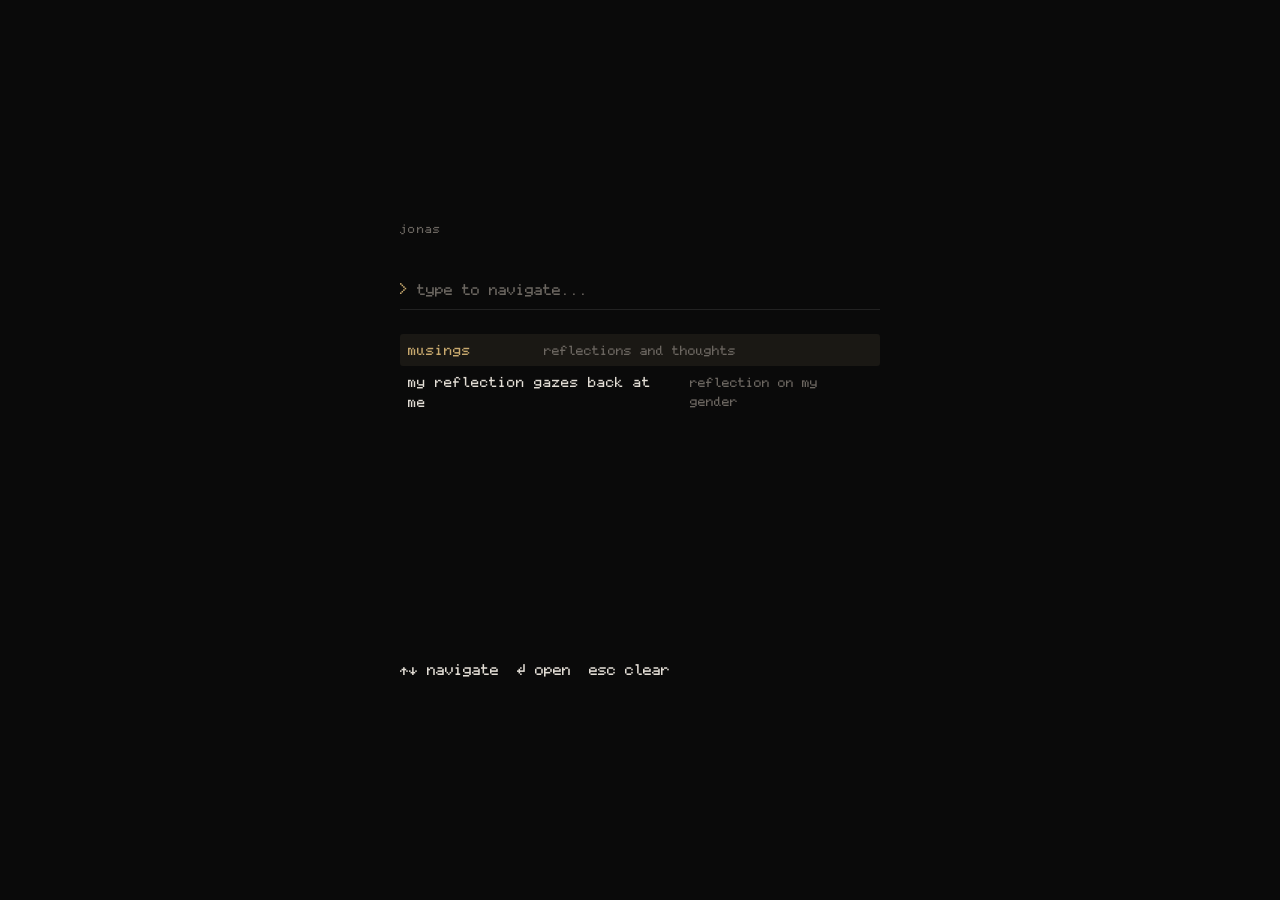
<file: index.html>
<!doctype html>
<html lang="en">
  <head>
    <meta charset="UTF-8" />
    <meta name="viewport" content="width=device-width, initial-scale=1.0" />
    <title>jonas' pocket dimension</title>
    <link rel="stylesheet" href="style.css" />
  </head>
  <body>
    <div id="shell">
      <div id="inner">
        <div id="site-name">jonas</div>
        <div id="input-row">
          <span id="prompt">&gt;</span>
          <input
            id="query"
            type="text"
            autocomplete="off"
            spellcheck="false"
            placeholder="type to navigate..."
          />
        </div>
        <div id="results-container">
          <ul id="results"></ul>
          <div id="no-results">no match</div>
        </div>
        <div id="hint">
          <span>↑↓</span> navigate &nbsp;<span>↵</span> open &nbsp;<span
            >esc</span
          >
          clear
        </div>
      </div>
    </div>
    <script id="nav-config" type="application/json">
      {
        "pinnedUrls": [
          "/pages/about-me.html",
          "/pages/projects.html",
          "/pages/thoughts.html",
          "/pages/contacts.html",
          "/pages/now.html",
          "/pages/gallery.html?note-type=musings"
        ],
        "manualItems": [
          {
            "title": "musings",
            "description": "reflections and thoughts",
            "url": "/pages/gallery.html?note-type=musings"
          }
        ]
      }
    </script>
    <script src="../scripts/nav.js"></script>
  </body>
</html>
</file>
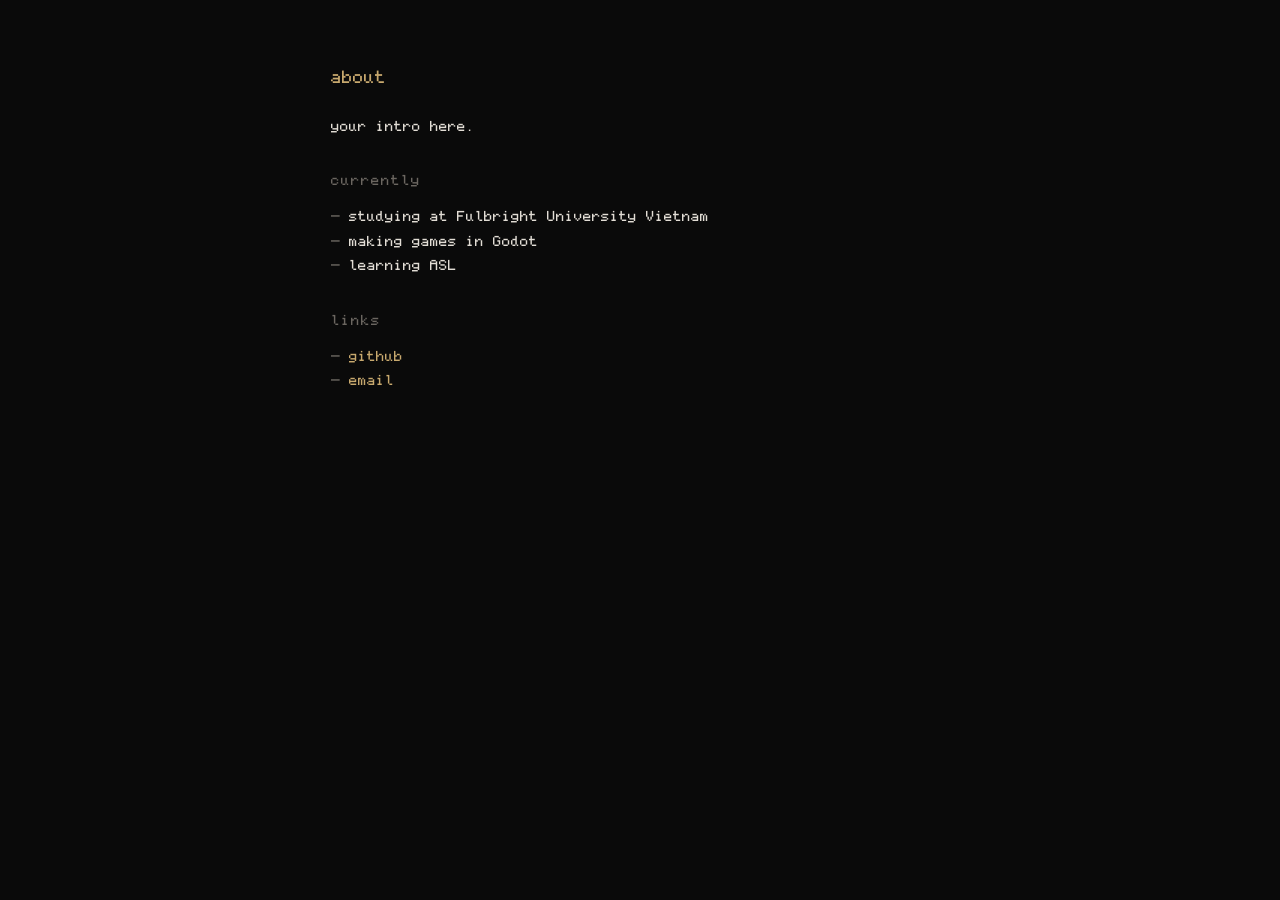
<file: pages/about.html>
<!doctype html>
<html lang="en">
  <head>
    <meta charset="UTF-8" />
    <meta name="viewport" content="width=device-width, initial-scale=1.0" />
    <title>about me</title>
    <link rel="stylesheet" href="../style.css" />
  </head>
  <body>
    <div class="page-wrap">
      <h1>about</h1>

      <p>your intro here.</p>

      <h2>currently</h2>
      <ul>
        <li>studying at Fulbright University Vietnam</li>
        <li>making games in Godot</li>
        <li>learning ASL</li>
      </ul>

      <h2>links</h2>
      <ul>
        <li><a href="https://github.com/">github</a></li>
        <li><a href="mailto:tonasthesecond@disr.it">email</a></li>
      </ul>
    </div>
    <script src="../scripts/page.js"></script>
  </body>
</html>
</file>
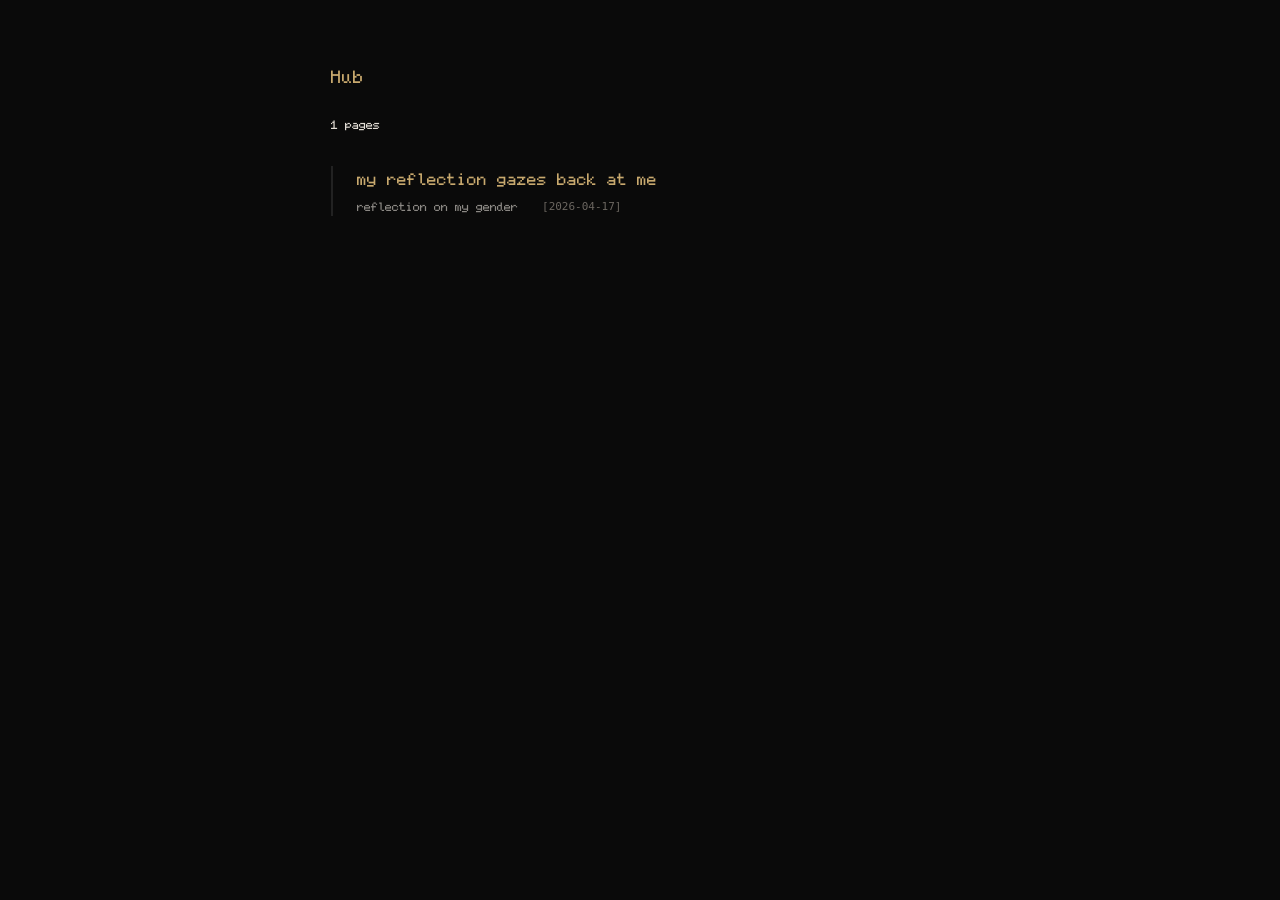
<file: pages/gallery.html>
<!doctype html>
<html lang="en">
  <head>
    <meta charset="UTF-8" />
    <meta name="viewport" content="width=device-width, initial-scale=1.0" />
    <title>hub</title>
    <link rel="stylesheet" href="../style.css" />
  </head>
  <body>
    <div class="page-wrap">
      <header>
        <h1 id="gallery-title">Hub</h1>
        <p id="gallery-count" style="color: var(--muted); font-size: 11px"></p>
      </header>

      <main id="gallery-list" class="hub-list"></main>
    </div>

    <script src="../scripts/gallery.js"></script>
  </body>
</html>
</file>
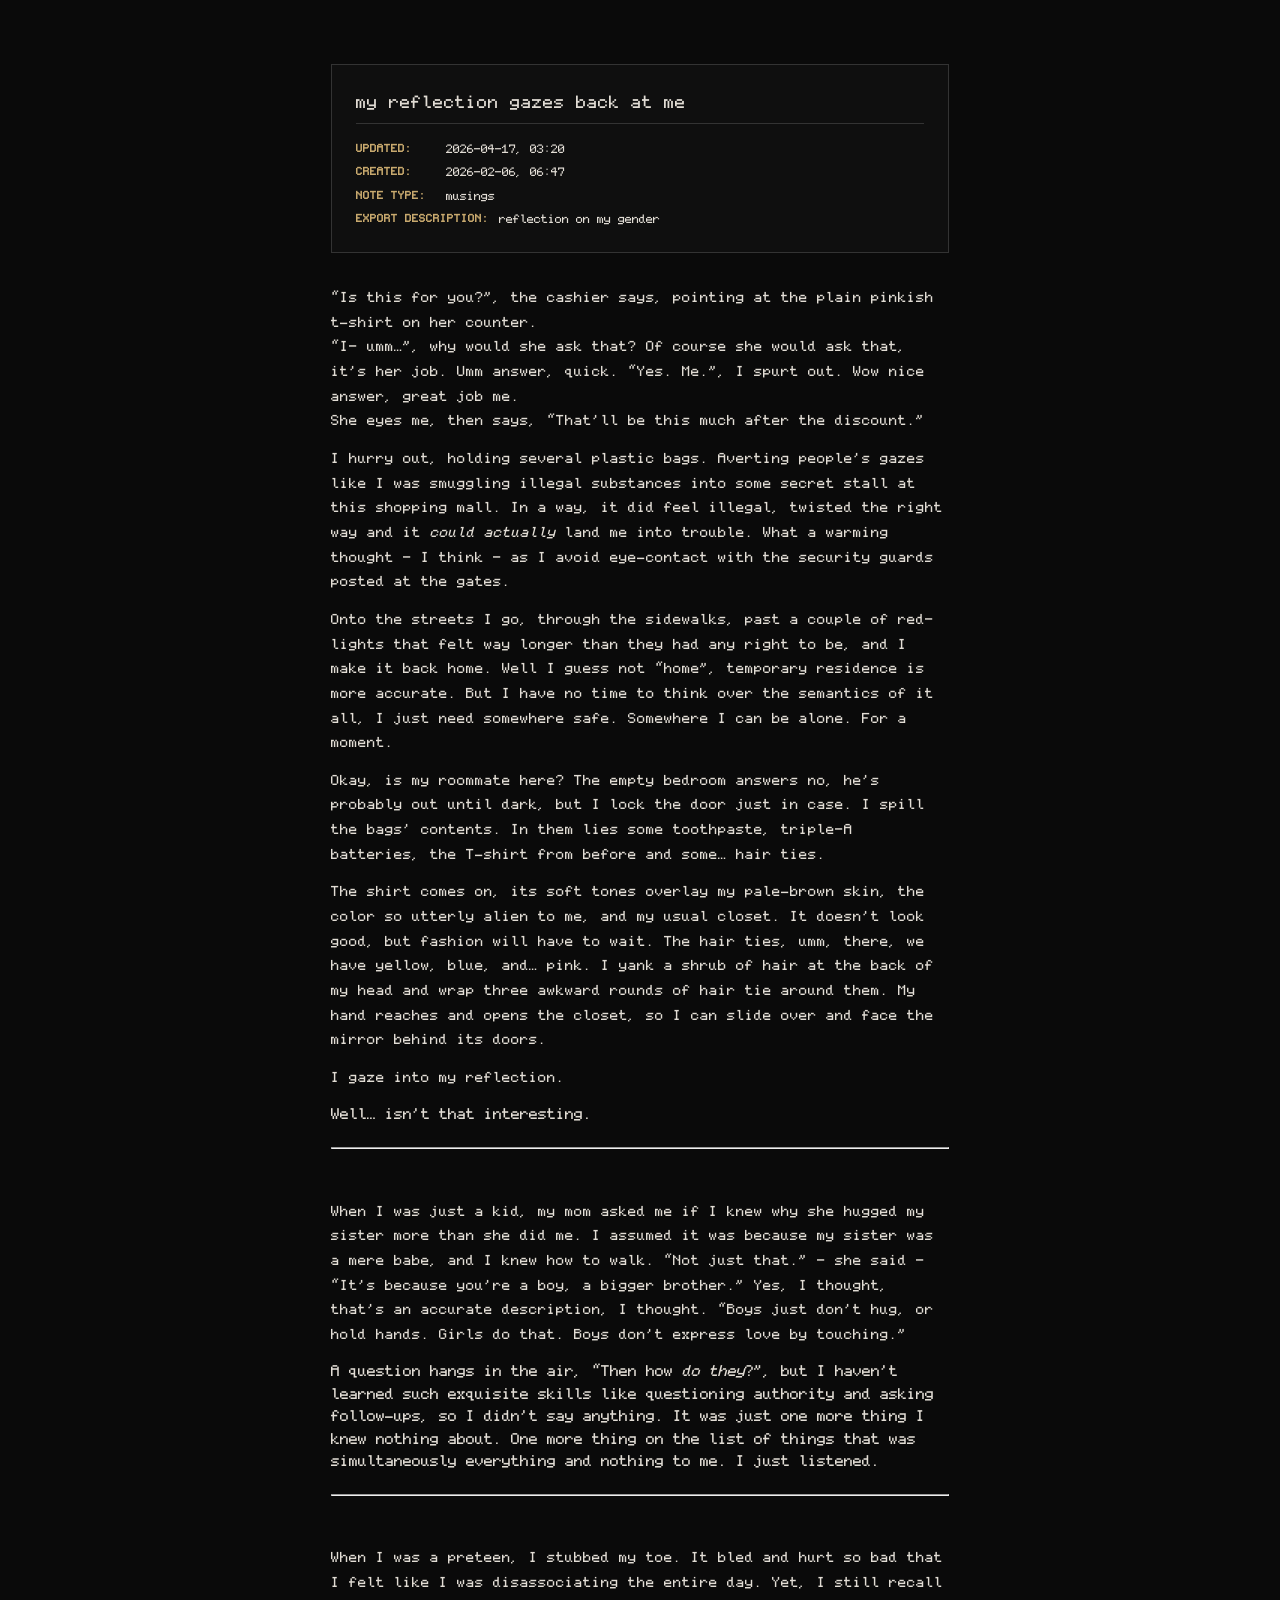
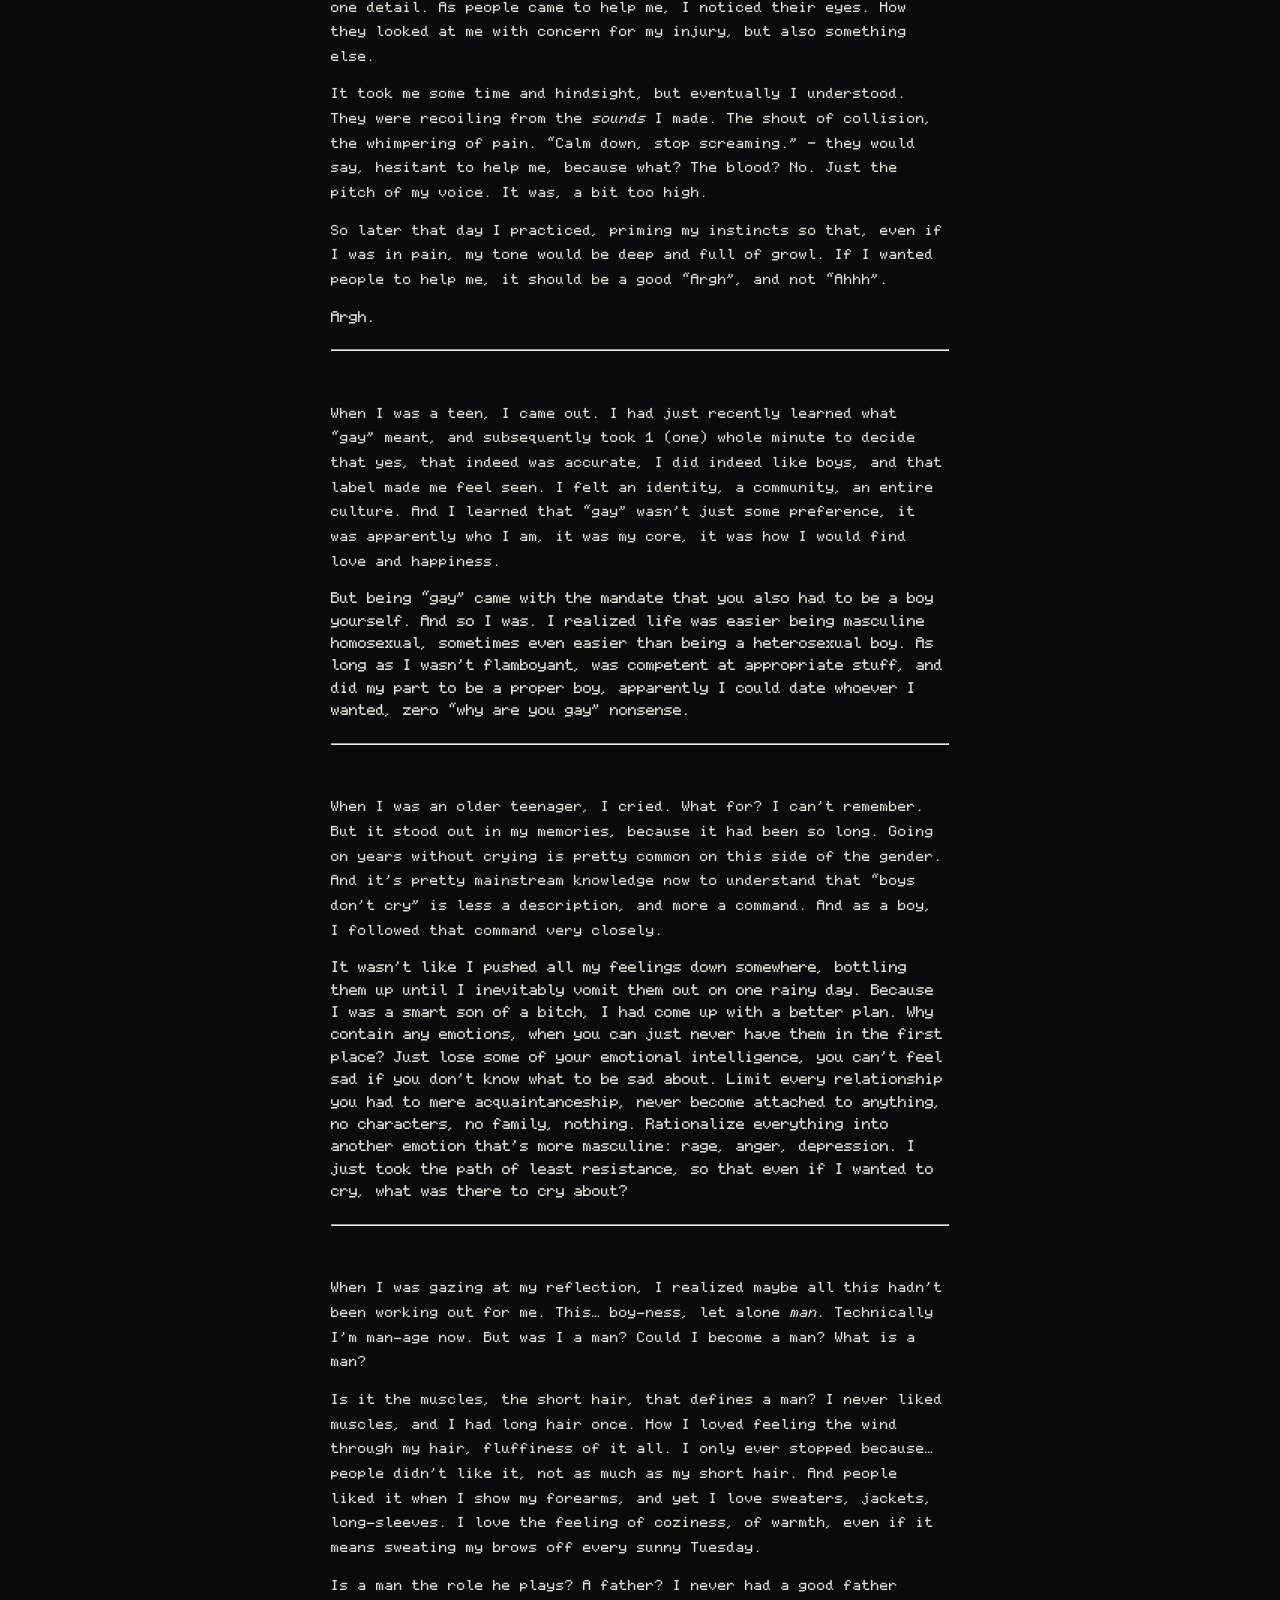
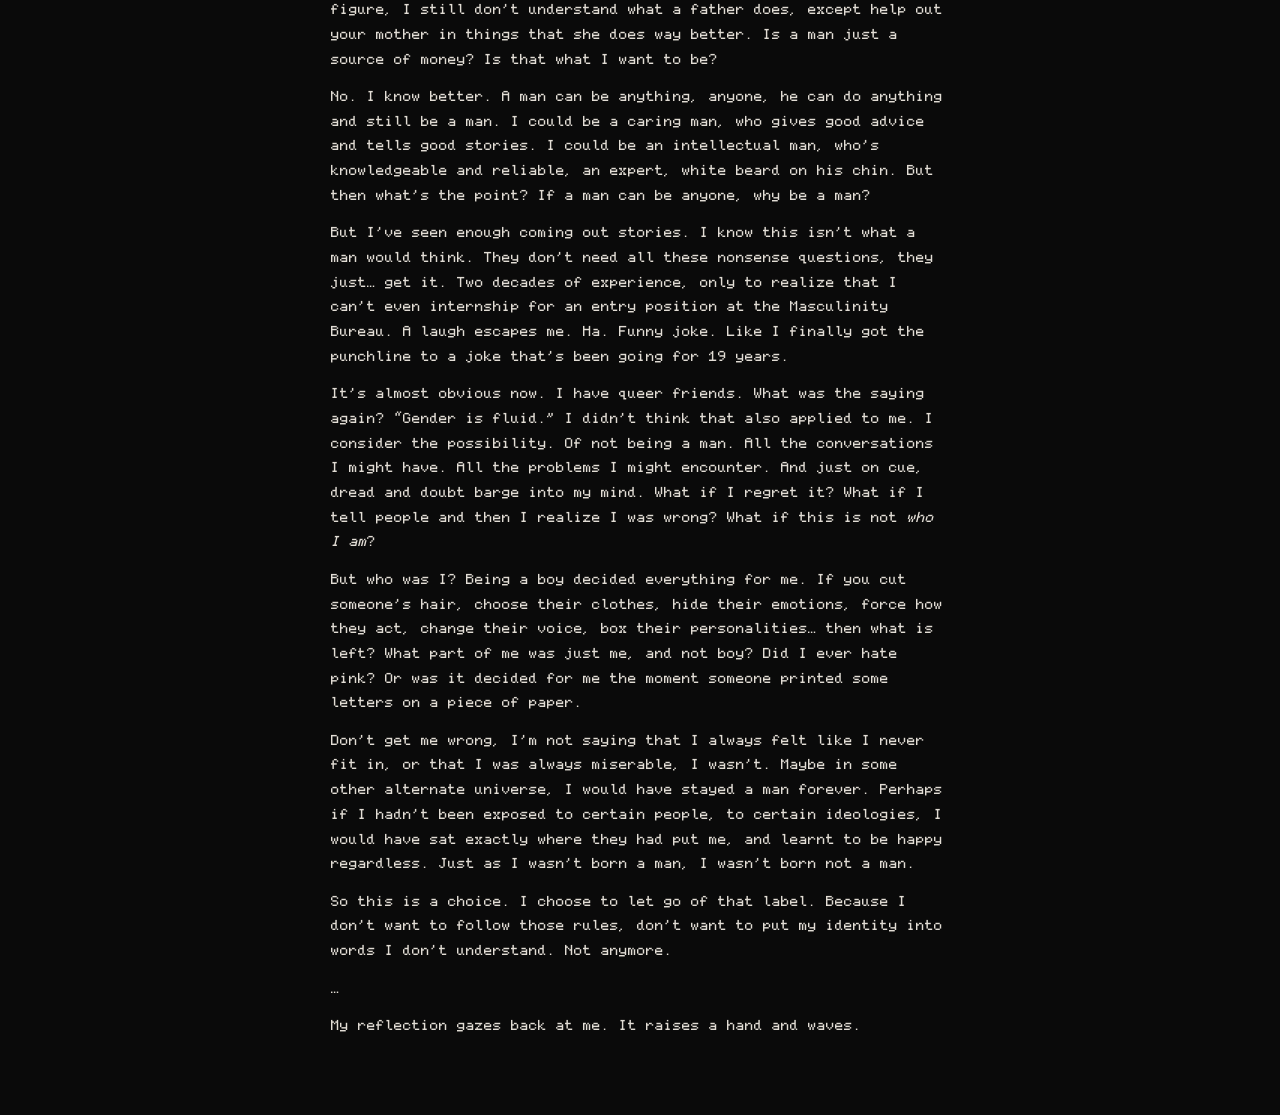
<file: pages/my-reflection-gazes-back-at-me.html>
<!doctype html>
<html lang="en">
  <head>
    <meta charset="UTF-8" />
    <meta name="viewport" content="width=device-width, initial-scale=1.0" />
    <title>my reflection gazes back at me</title>
    <link rel="stylesheet" href="../style.css" />
  </head>
  <body>
    <div class="page-wrap">
      <header class="frontmatter-box">
        <h1>my reflection gazes back at me</h1>
        <div id="dynamic-meta" class="meta-column"></div>
      </header>

      <main>
        <p>“Is this for you?”, the cashier says, pointing at the plain
        pinkish t-shirt on her counter.<br />
        “I- umm…”, why would she ask that? Of course she would ask that,
        it’s her job. Umm answer, quick. “Yes. Me.”, I spurt out. Wow
        nice answer, great job me.<br />
        She eyes me, then says, “That’ll be this much after the
        discount.”</p>
        <p>I hurry out, holding several plastic bags. Averting people’s
        gazes like I was smuggling illegal substances into some secret
        stall at this shopping mall. In a way, it did feel illegal,
        twisted the right way and it <em>could actually</em> land me
        into trouble. What a warming thought - I think - as I avoid
        eye-contact with the security guards posted at the gates.</p>
        <p>Onto the streets I go, through the sidewalks, past a couple
        of red-lights that felt way longer than they had any right to
        be, and I make it back home. Well I guess not “home”, temporary
        residence is more accurate. But I have no time to think over the
        semantics of it all, I just need somewhere safe. Somewhere I can
        be alone. For a moment.</p>
        <p>Okay, is my roommate here? The empty bedroom answers no, he’s
        probably out until dark, but I lock the door just in case. I
        spill the bags’ contents. In them lies some toothpaste, triple-A
        batteries, the T-shirt from before and some… hair ties.</p>
        <p>The shirt comes on, its soft tones overlay my pale-brown
        skin, the color so utterly alien to me, and my usual closet. It
        doesn’t look good, but fashion will have to wait. The hair ties,
        umm, there, we have yellow, blue, and… pink. I yank a shrub of
        hair at the back of my head and wrap three awkward rounds of
        hair tie around them. My hand reaches and opens the closet, so I
        can slide over and face the mirror behind its doors.</p>
        <p>I gaze into my reflection.</p>
        Well… isn’t that interesting.<br />
        <br>
        <hr>
        <p><br><br />
        When I was just a kid, my mom asked me if I knew why she hugged
        my sister more than she did me. I assumed it was because my
        sister was a mere babe, and I knew how to walk. “Not just that.”
        - she said - “It’s because you’re a boy, a bigger brother.” Yes,
        I thought, that’s an accurate description, I thought. “Boys just
        don’t hug, or hold hands. Girls do that. Boys don’t express love
        by touching.”</p>
        A question hangs in the air, “Then how <em>do they</em>?”, but I
        haven’t learned such exquisite skills like questioning authority
        and asking follow-ups, so I didn’t say anything. It was just one
        more thing I knew nothing about. One more thing on the list of
        things that was simultaneously everything and nothing to me. I
        just listened.<br />
        <br>
        <hr>
        <p><br><br />
        When I was a preteen, I stubbed my toe. It bled and hurt so bad
        that I felt like I was disassociating the entire day. Yet, I
        still recall one detail. As people came to help me, I noticed
        their eyes. How they looked at me with concern for my injury,
        but also something else.</p>
        <p>It took me some time and hindsight, but eventually I
        understood. They were recoiling from the <em>sounds</em> I made.
        The shout of collision, the whimpering of pain. “Calm down, stop
        screaming.” - they would say, hesitant to help me, because what?
        The blood? No. Just the pitch of my voice. It was, a bit too
        high.</p>
        <p>So later that day I practiced, priming my instincts so that,
        even if I was in pain, my tone would be deep and full of growl.
        If I wanted people to help me, it should be a good “Argh”, and
        not “Ahhh”.</p>
        Argh.<br />
        <br>
        <hr>
        <p><br><br />
        When I was a teen, I came out. I had just recently learned what
        “gay” meant, and subsequently took 1 (one) whole minute to
        decide that yes, that indeed was accurate, I did indeed like
        boys, and that label made me feel seen. I felt an identity, a
        community, an entire culture. And I learned that “gay” wasn’t
        just some preference, it was apparently who I am, it was my
        core, it was how I would find love and happiness.</p>
        But being “gay” came with the mandate that you also had to be a
        boy yourself. And so I was. I realized life was easier being
        masculine homosexual, sometimes even easier than being a
        heterosexual boy. As long as I wasn’t flamboyant, was competent
        at appropriate stuff, and did my part to be a proper boy,
        apparently I could date whoever I wanted, zero “why are you gay”
        nonsense.<br />
        <br>
        <hr>
        <p><br><br />
        When I was an older teenager, I cried. What for? I can’t
        remember. But it stood out in my memories, because it had been
        so long. Going on years without crying is pretty common on this
        side of the gender. And it’s pretty mainstream knowledge now to
        understand that “boys don’t cry” is less a description, and more
        a command. And as a boy, I followed that command very
        closely.</p>
        It wasn’t like I pushed all my feelings down somewhere, bottling
        them up until I inevitably vomit them out on one rainy day.
        Because I was a smart son of a bitch, I had come up with a
        better plan. Why contain any emotions, when you can just never
        have them in the first place? Just lose some of your emotional
        intelligence, you can’t feel sad if you don’t know what to be
        sad about. Limit every relationship you had to mere
        acquaintanceship, never become attached to anything, no
        characters, no family, nothing. Rationalize everything into
        another emotion that’s more masculine: rage, anger, depression.
        I just took the path of least resistance, so that even if I
        wanted to cry, what was there to cry about?<br />
        <br>
        <hr>
        <p><br><br />
        When I was gazing at my reflection, I realized maybe all this
        hadn’t been working out for me. This… boy-ness, let alone
        <em>man</em>. Technically I’m man-age now. But was I a man?
        Could I become a man? What is a man?</p>
        <p>Is it the muscles, the short hair, that defines a man? I
        never liked muscles, and I had long hair once. How I loved
        feeling the wind through my hair, fluffiness of it all. I only
        ever stopped because… people didn’t like it, not as much as my
        short hair. And people liked it when I show my forearms, and yet
        I love sweaters, jackets, long-sleeves. I love the feeling of
        coziness, of warmth, even if it means sweating my brows off
        every sunny Tuesday.</p>
        <p>Is a man the role he plays? A father? I never had a good
        father figure, I still don’t understand what a father does,
        except help out your mother in things that she does way better.
        Is a man just a source of money? Is that what I want to be?</p>
        <p>No. I know better. A man can be anything, anyone, he can do
        anything and still be a man. I could be a caring man, who gives
        good advice and tells good stories. I could be an intellectual
        man, who’s knowledgeable and reliable, an expert, white beard on
        his chin. But then what’s the point? If a man can be anyone, why
        be a man?</p>
        <p>But I’ve seen enough coming out stories. I know this isn’t
        what a man would think. They don’t need all these nonsense
        questions, they just… get it. Two decades of experience, only to
        realize that I can’t even internship for an entry position at
        the Masculinity Bureau. A laugh escapes me. Ha. Funny joke. Like
        I finally got the punchline to a joke that’s been going for 19
        years.</p>
        <p>It’s almost obvious now. I have queer friends. What was the
        saying again? “Gender is fluid.” I didn’t think that also
        applied to me. I consider the possibility. Of not being a man.
        All the conversations I might have. All the problems I might
        encounter. And just on cue, dread and doubt barge into my mind.
        What if I regret it? What if I tell people and then I realize I
        was wrong? What if this is not <em>who I am</em>?</p>
        <p>But who was I? Being a boy decided everything for me. If you
        cut someone’s hair, choose their clothes, hide their emotions,
        force how they act, change their voice, box their personalities…
        then what is left? What part of me was just me, and not boy? Did
        I ever hate pink? Or was it decided for me the moment someone
        printed some letters on a piece of paper.</p>
        <p>Don’t get me wrong, I’m not saying that I always felt like I
        never fit in, or that I was always miserable, I wasn’t. Maybe in
        some other alternate universe, I would have stayed a man
        forever. Perhaps if I hadn’t been exposed to certain people, to
        certain ideologies, I would have sat exactly where they had put
        me, and learnt to be happy regardless. Just as I wasn’t born a
        man, I wasn’t born not a man.</p>
        <p>So this is a choice. I choose to let go of that label.
        Because I don’t want to follow those rules, don’t want to put my
        identity into words I don’t understand. Not anymore.</p>
        <p>…</p>
        <p>My reflection gazes back at me. It raises a hand and
        waves.</p>
      </main>
    </div>

    <div id="raw-metadata" style="display:none;">{&quot;aliases&quot;:[],&quot;tags&quot;:[],&quot;resources&quot;:null,&quot;updated&quot;:&quot;2026-04-17, 03:20&quot;,&quot;created&quot;:&quot;2026-02-06, 06:47&quot;,&quot;export&quot;:[&quot;neocities&quot;],&quot;note-type&quot;:&quot;musings&quot;,&quot;export-description&quot;:&quot;reflection on my gender&quot;}</div>
    <script src="../scripts/page.js"></script>
  </body>
</html>
</file>
<file: style.css>
@charset "UTF-8";
@font-face {
  font-family: "PixelCode";
  src: url("assets/PixelCode.otf");
}
#input-row #prompt, #shell #site-name {
  user-select: none;
}

* {
  box-sizing: border-box;
  margin: 0;
  padding: 0;
}

body {
  background: #0a0a0a;
  color: #e2ddd5;
  font-family: "PixelCode", monospace;
  font-size: 14px;
  line-height: 1.6;
  -webkit-font-smoothing: antialiased;
  min-height: 100vh;
  /* Body is now a normal block. This lets margin: auto work. */
}

#shell {
  display: flex;
  flex-direction: column;
  align-items: center;
  justify-content: center;
  min-height: 100vh;
  padding: 2rem;
}
#shell #inner {
  width: 100%;
  max-width: 480px;
}
#shell #site-name {
  color: #6b6660;
  font-size: 11px;
  letter-spacing: 0.12em;
  margin-bottom: 2.5rem;
}

#input-row {
  display: flex;
  align-items: center;
  gap: 0.5rem;
  border-bottom: 1px solid #222;
  padding-bottom: 0.6rem;
  margin-bottom: 1.5rem;
}
#input-row #prompt {
  color: #c8a96e;
}
#input-row #query {
  background: none;
  border: none;
  outline: none;
  color: #e2ddd5;
  font-family: "PixelCode", monospace;
  font-size: 14px;
  width: 100%;
  caret-color: #c8a96e;
}
#input-row #query::placeholder {
  color: #6b6660;
}

#results-container {
  min-height: 300px;
  max-height: 500px;
  overflow-y: auto;
  margin-bottom: 1.5rem;
}

#results {
  list-style: none;
}
#results li {
  display: flex;
  align-items: baseline;
  gap: 1rem;
  padding: 0.35rem 0.5rem;
  border-radius: 3px;
  cursor: pointer;
}
#results li .cmd {
  color: #e2ddd5;
  min-width: 120px;
  font-size: 13px;
}
#results li .desc {
  color: #6b6660;
  font-size: 12px;
}
#results li.active, #results li:hover {
  background: #1a1814;
}
#results li.active .cmd, #results li:hover .cmd {
  color: #c8a96e;
}

#no-results {
  color: #6b6660;
  font-size: 12px;
  padding: 0.5rem;
}

.match {
  color: #c8a96e;
}

.page-wrap {
  display: block;
  width: 90%;
  max-width: 650px;
  margin: 0 auto;
  padding: 4rem 1rem;
}
.page-wrap .back {
  display: inline-block;
  color: #6b6660;
  text-decoration: none;
  font-size: 11px;
  margin-bottom: 3rem;
  letter-spacing: 0.06em;
}
.page-wrap .back:hover {
  color: #c8a96e;
}
.page-wrap h1 {
  font-size: 16px;
  font-weight: 500;
  color: #c8a96e;
  margin-bottom: 1.5rem;
}
.page-wrap h2 {
  font-size: 13px;
  font-weight: 500;
  color: #6b6660;
  margin: 2rem 0 0.8rem;
  letter-spacing: 0.08em;
}
.page-wrap p {
  font-size: 13px;
  line-height: 1.9;
  margin-bottom: 0.8rem;
}
.page-wrap a {
  color: #c8a96e;
  text-decoration: none;
}
.page-wrap a:hover {
  text-decoration: underline;
}
.page-wrap ul {
  list-style: none;
  margin-bottom: 1rem;
}
.page-wrap ul li {
  font-size: 13px;
  line-height: 1.9;
}
.page-wrap ul li::before {
  content: "— ";
  color: #6b6660;
}

.frontmatter-box {
  border: 1px solid #333;
  padding: 1.5rem;
  margin-bottom: 2rem;
  background: rgb(15.1, 15.1, 15.1);
}
.frontmatter-box h1 {
  margin: 0 0 1rem 0;
  border-bottom: 1px solid #333;
  padding-bottom: 0.5rem;
  color: #e2ddd5;
}
.frontmatter-box .meta-column {
  display: flex;
  flex-direction: column;
  gap: 6px;
}
.frontmatter-box .meta-column .meta-item {
  font-size: 11px;
  display: flex;
  gap: 10px;
}
.frontmatter-box .meta-column .meta-item b {
  color: #c8a96e;
  text-transform: uppercase;
  font-size: 10px;
  min-width: 80px;
}
.frontmatter-box .meta-column .meta-item span {
  color: #6b6660;
}

.hub-list {
  margin-top: 2rem;
}
.hub-list .hub-item {
  display: flex;
  flex-direction: column;
  border-left: 2px solid #222;
  padding-left: 1.5rem;
  margin-bottom: 2.5rem;
}
.hub-list .hub-item .hub-title {
  display: inline-block;
  width: fit-content;
  color: #c8a96e;
  font-size: 15px;
  font-weight: 500;
  text-decoration: none;
  margin-bottom: 0.5rem;
}
.hub-list .hub-item .hub-title:hover {
  text-decoration: underline;
  opacity: 0.8;
}
.hub-list .hub-item .hub-meta {
  display: flex;
  gap: 1.5rem;
  font-size: 11px;
  color: #6b6660;
}
.hub-list .hub-item .hub-meta .hub-desc {
  color: #e2ddd5;
  opacity: 0.6;
}
.hub-list .hub-item .hub-meta .hub-date {
  font-family: monospace;
}
.hub-list .hub-item .hub-meta .hub-date::before {
  content: "[";
}
.hub-list .hub-item .hub-meta .hub-date::after {
  content: "]";
}

/*# sourceMappingURL=style.css.map */
</file>
